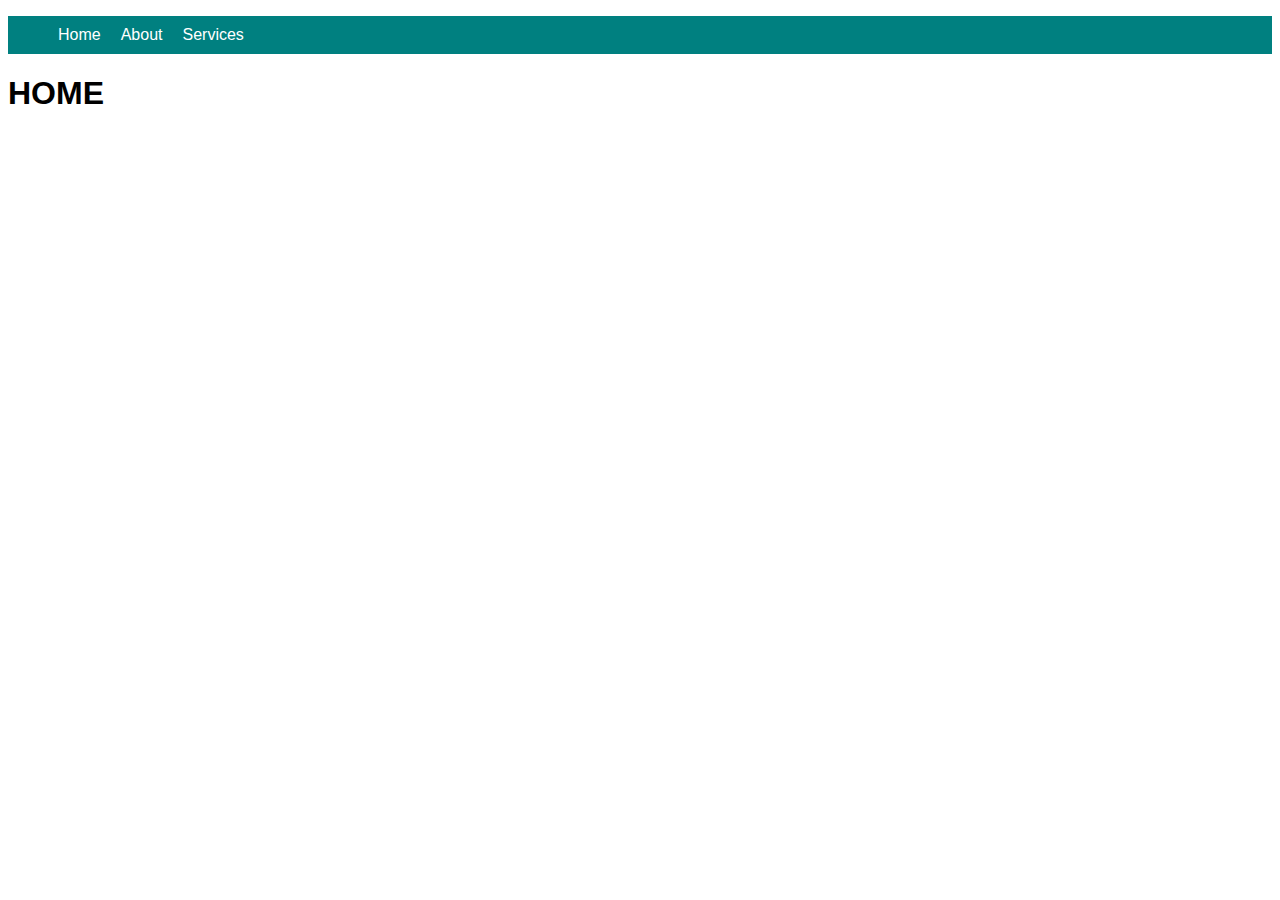
<file: 2- TUE/navigation 01/index.html>
<!DOCTYPE html>
<html lang="en">
  <head>
    <meta charset="UTF-8" />
    <meta name="viewport" content="width=device-width, initial-scale=1.0" />
    <title>Navbar</title>
    <link rel="stylesheet" href="css/style.css" />
  </head>
  <body>
    <ul>
      <li><a href="index.html">Home</a></li>
      <li><a href="about.html">About</a></li>
      <li><a href="service.html">Services</a></li>
    </ul>
    <h1>HOME</h1>
  </body>
</html>
</file>
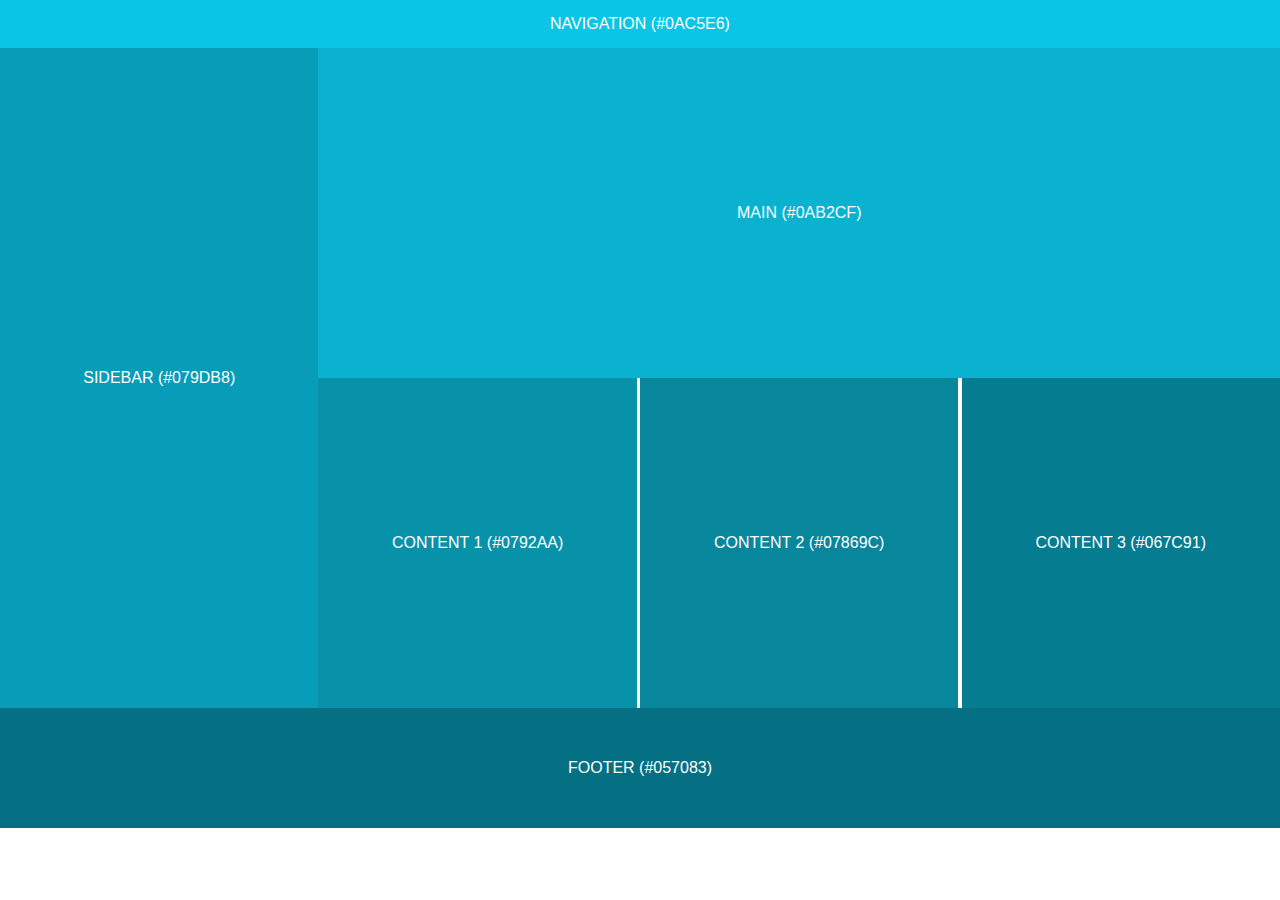
<file: 3- WED/flex 1/index.html>
<!DOCTYPE html>
<html lang="en">
<head>
    <meta charset="UTF-8">
    <meta name="viewport" content="width=device-width, initial-scale=1.0">
    <title>Flex</title>
    <link rel="stylesheet" href="css/style.css">
</head>
<body>
    <div class="container">
        <nav>Navigation (#0ac5e6)</nav>
        <div class="main-content">
            <div class="sidebar">SideBar (#079db8)</div>
            <div class="body-content">
                <main>Main (#0ab2cf)</main>
                <div class="content1">Content 1 (#0792aa)</div>
                <div class="content2">Content 2 (#07869c)</div>
                <div class="content3">Content 3 (#067c91)</div>
            </div>
        </div>
        
        <footer>Footer (#057083)</footer>
    </div>
</body>
</html>
</file>
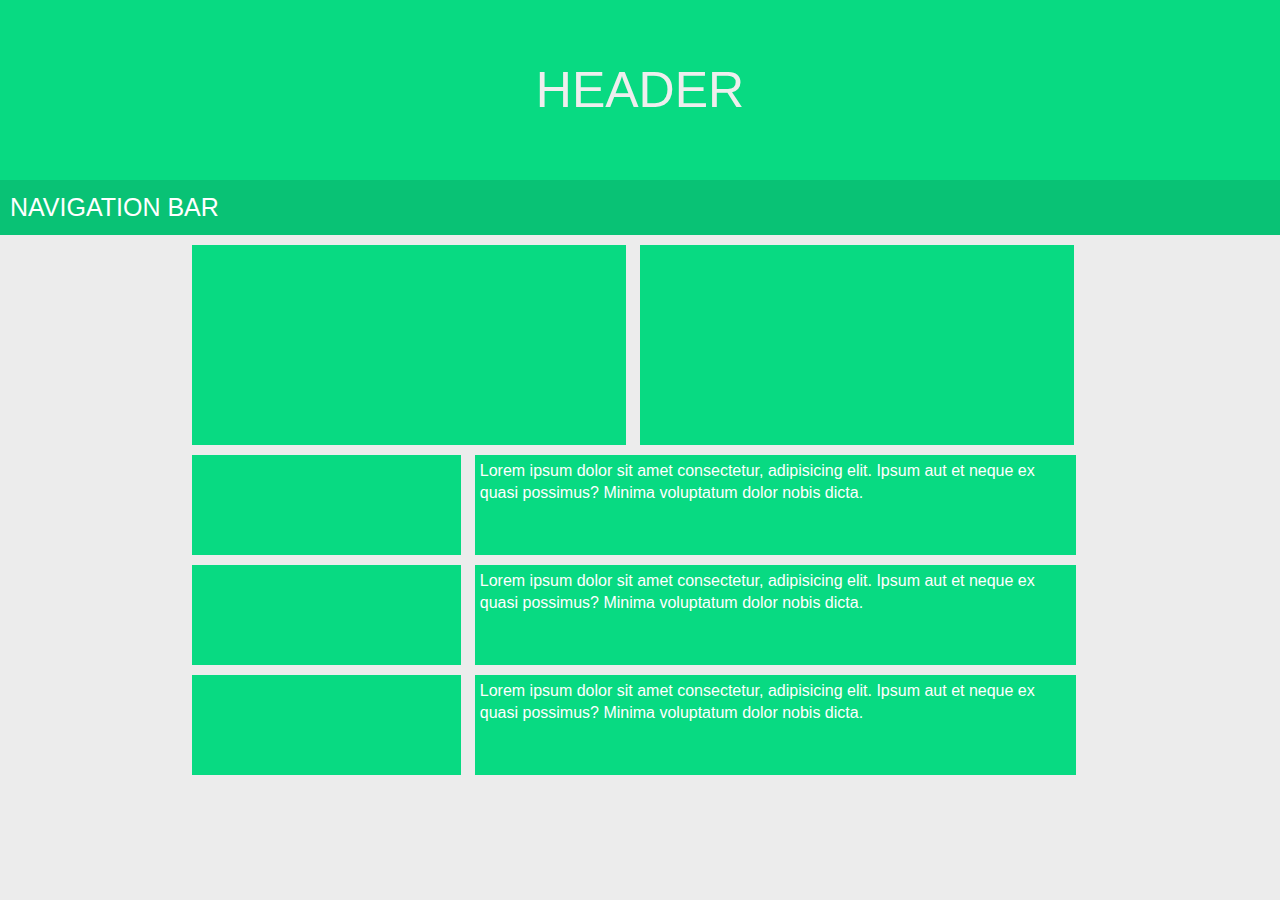
<file: 3- WED/flex 2/index.html>
<!DOCTYPE html>
<html lang="en">

<head>
    <meta charset="UTF-8">
    <meta name="viewport" content="width=device-width, initial-scale=1.0">
    <title>Flex</title>
    <link rel="stylesheet" href="css/main.css">
</head>

<body>
    <div class="container">
        <div class="header">Header</div>
        <nav>navigation bar</nav>
        <div class="content-body">

            <div class="main-box">
                <div class="box1"></div>
                <div class="box2"></div>
            </div>
            <div class="main-box">
                <div class="box"></div>
                <div class="text">Lorem ipsum dolor sit amet consectetur, adipisicing elit. Ipsum aut et neque ex quasi
                    possimus? Minima voluptatum dolor nobis dicta.</div>
            </div>
            <div class="main-box">
                <div class="box"></div>
                <div class="text">Lorem ipsum dolor sit amet consectetur, adipisicing elit. Ipsum aut et neque ex quasi
                    possimus? Minima voluptatum dolor nobis dicta.</div>
            </div>
            <div class="main-box">
                <div class="box"></div>
                <div class="text">Lorem ipsum dolor sit amet consectetur, adipisicing elit. Ipsum aut et neque ex quasi
                    possimus? Minima voluptatum dolor nobis dicta.</div>
            </div>

        </div>
    </div>
</body>

</html>
</file>
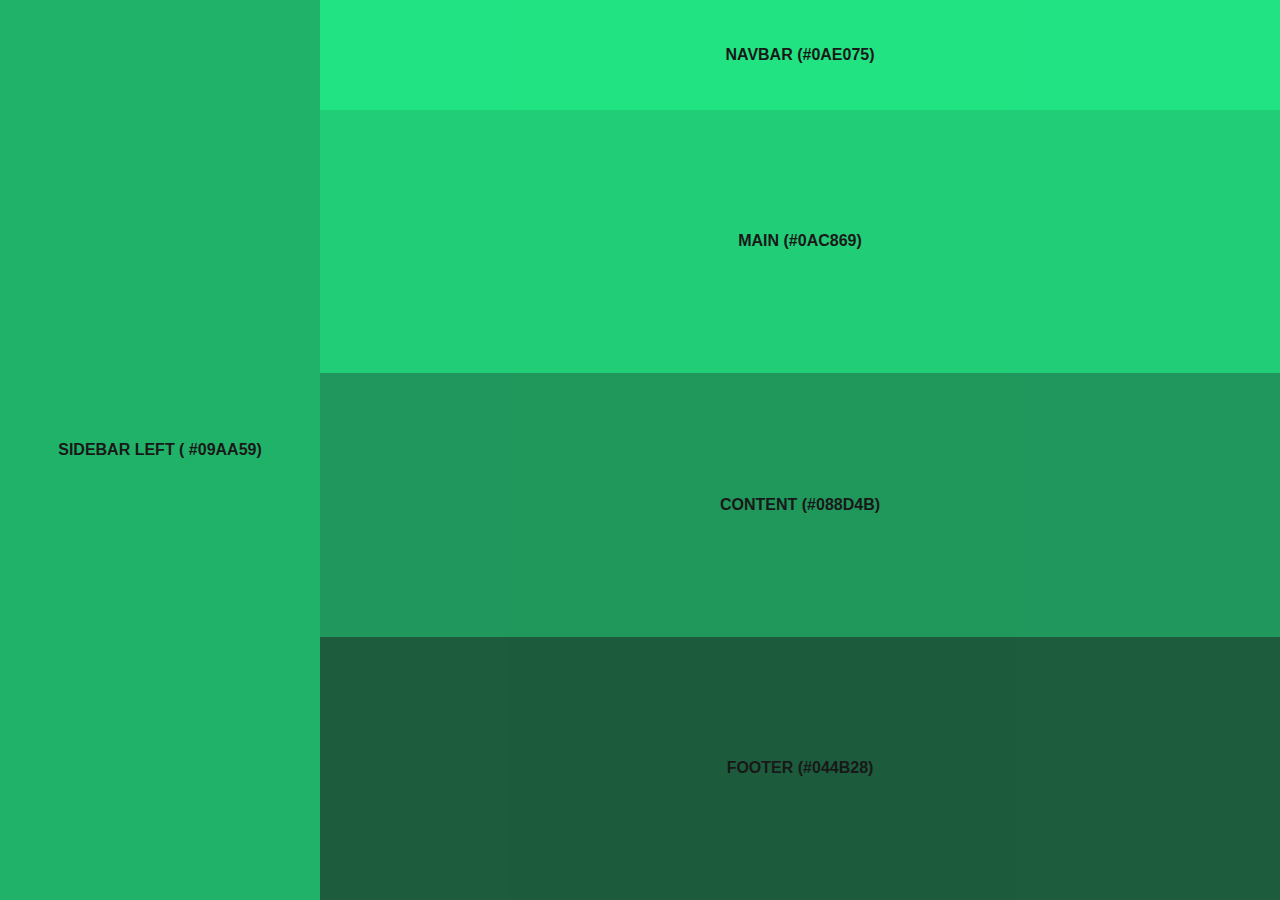
<file: 4- THU/grid 1/index.html>
<!DOCTYPE html>
<html lang="en">
<head>
    <meta charset="UTF-8">
    <meta name="viewport" content="width=device-width, initial-scale=1.0">
    <title>Grid</title>
    <link rel="stylesheet" href="css/app.css">
</head>
<body>
    <div class="container">
        <nav>Navbar (#0ae075)</nav>
        <main>Main (#0ac869)</main>
        <div class="sidebar-left">SideBar Left ( #09aa59)</div>
        <div class="content">Content (#088d4b)</div>
        <footer>Footer (#044b28)</footer>
    </div>
</body>
</html>
</file>
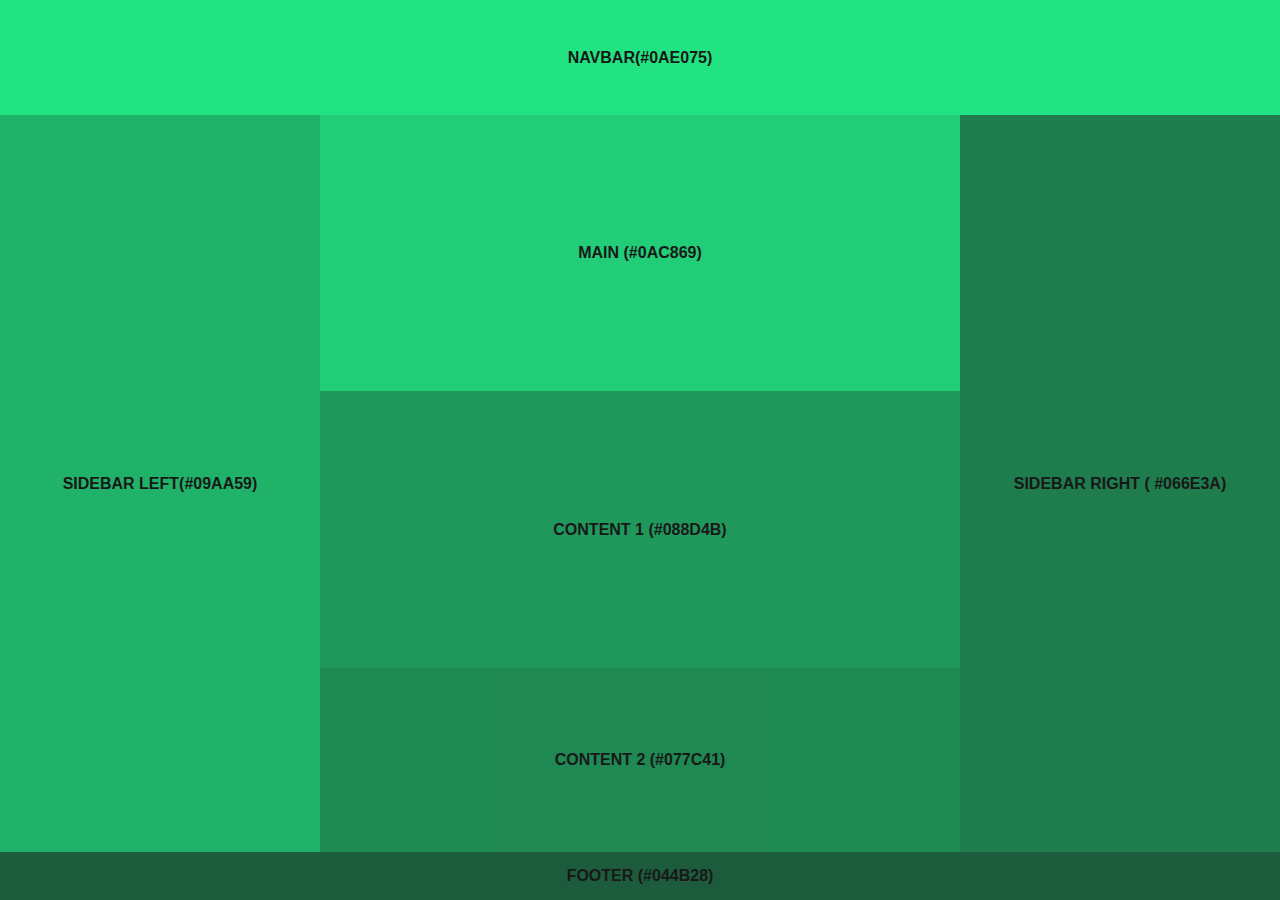
<file: 4- THU/grid 2/index.html>
<!DOCTYPE html>
<html lang="en">
<head>
    <meta charset="UTF-8">
    <meta name="viewport" content="width=device-width, initial-scale=1.0">
    <title>Grid</title>
    <link rel="stylesheet" href="css/app.css">
</head>
<body>
    <div class="container">
        <nav>Navbar(#0ae075)</nav>
        <main>Main (#0ac869)</main>
        <div class="sidebar-left">SideBar Left(#09aa59)</div>
        <div class="content1">Content 1 (#088d4b)</div>
        <div class="content2">Content 2 (#077c41)</div>
        <div class="sidebar-right">Sidebar right ( #066e3a)</div>
        <footer>Footer (#044b28)</footer>
    </div>
</body>
</html>
</file>
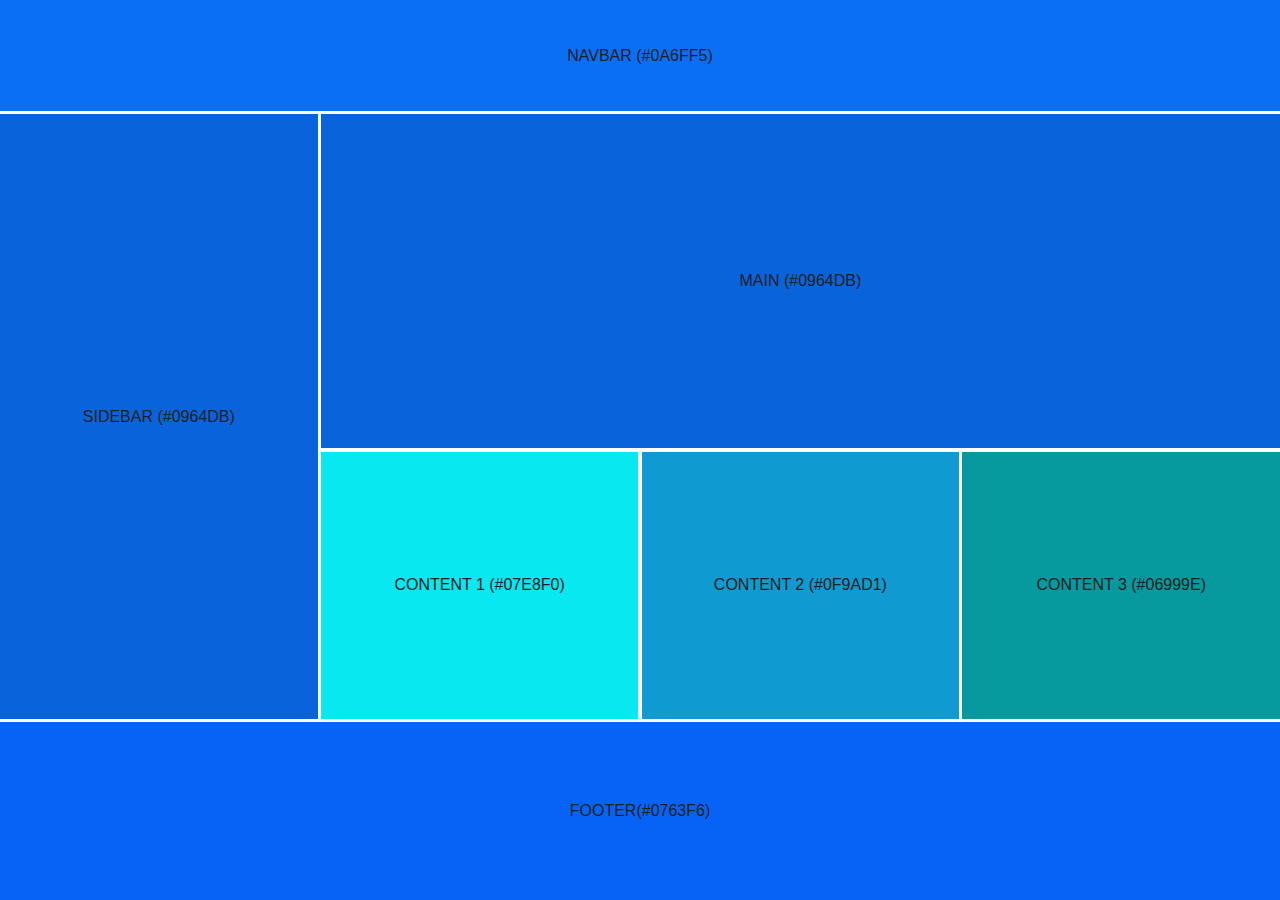
<file: 4- THU/grid 3/index.html>
<!DOCTYPE html>
<html lang="en">
<head>
    <meta charset="UTF-8">
    <meta name="viewport" content="width=device-width, initial-scale=1.0">
    <title>Grid</title>
    <link rel="stylesheet" href="css/app.css">
</head>
<body>
    <div class="container">
        <nav>Navbar (#0a6ff5)</nav>
        <main>Main (#0964db)</main>
        <div class="sidebar">SideBar (#0964db)</div>
        <div class="content1">Content 1 (#07e8f0)</div>
        <div class="content2">Content 2 (#0f9ad1)</div>
        <div class="content3">Content 3 (#06999e)</div>
        <footer>Footer(#0763f6)</footer>
    </div>
</body>
</html>
</file>
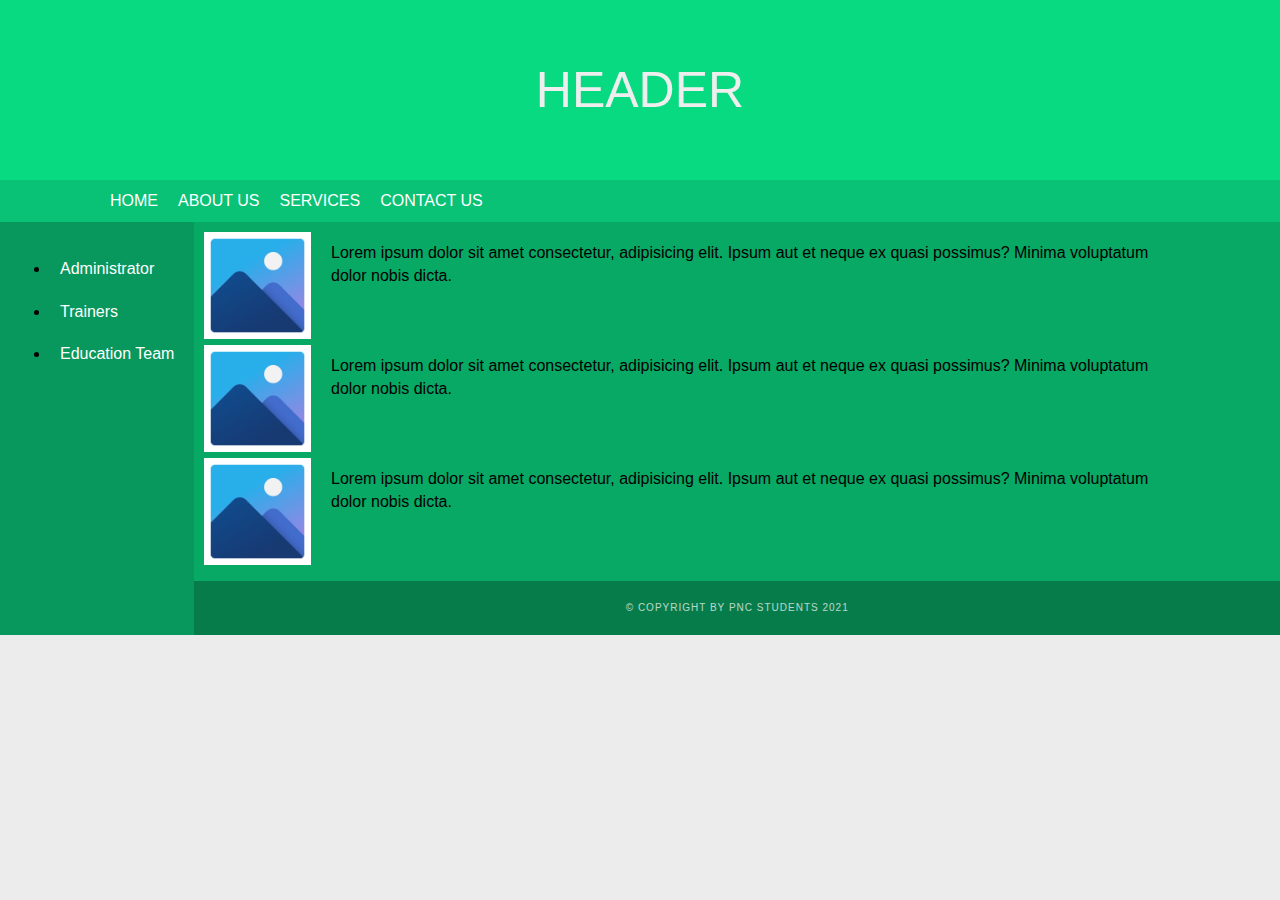
<file: 5 - FRI/flex-grid/index.html>
<!DOCTYPE html>
<html lang="en">

<head>
    <meta charset="UTF-8">
    <meta name="viewport" content="width=device-width, initial-scale=1.0">
    <title>Friday </title>
    <link rel="stylesheet" href="css/main.css">
</head>

<body>
    <div class="container">
        <div class="header">Header</div>
        <nav>
            <ul>
                <li><img src="icons.png" alt="" class="hamburger"></li>
            </ul>
            <ul>
                <li><a href="#">Home</a></li>
                <li><a href="#">about us</a></li>
                <li><a href="#">services</a></li>
                <li><a href="#">contact us</a></li>
            </ul>
        </nav>
    </div>
    <div class="content">
        <div class="main">
            <div class="main-box">
                <div class="box"><img src="imag.png" alt="" class="con"></div>
                <div class="text">Lorem ipsum dolor sit amet consectetur, adipisicing elit. Ipsum aut et neque ex quasi
                    possimus? Minima voluptatum dolor nobis dicta.</div>
            </div>
            <div class="main-box">
                <div class="box"><img src="imag.png" alt="" class="con"></div>
                <div class="text">Lorem ipsum dolor sit amet consectetur, adipisicing elit. Ipsum aut et neque ex quasi
                    possimus? Minima voluptatum dolor nobis dicta.</div>
            </div>
            <div class="main-box">
                <div class="box"><img src="imag.png" alt="" class="con"></div>
                <div class="text">Lorem ipsum dolor sit amet consectetur, adipisicing elit. Ipsum aut et neque ex quasi
                    possimus? Minima voluptatum dolor nobis dicta.</div>
            </div>
    
        </div>
        <div class="sidebar">
            <ul>
                <li><a href="#">Administrator</a></li>
                <li><a href="#">Trainers</a></li>
                <li><a href="#">Education Team</a></li>
            </ul>
        </div>
        <footer>
            <p>&copy; Copyright By PNC Students 2021</p>
        </footer>
    </div>
</body>

</html>
</file>
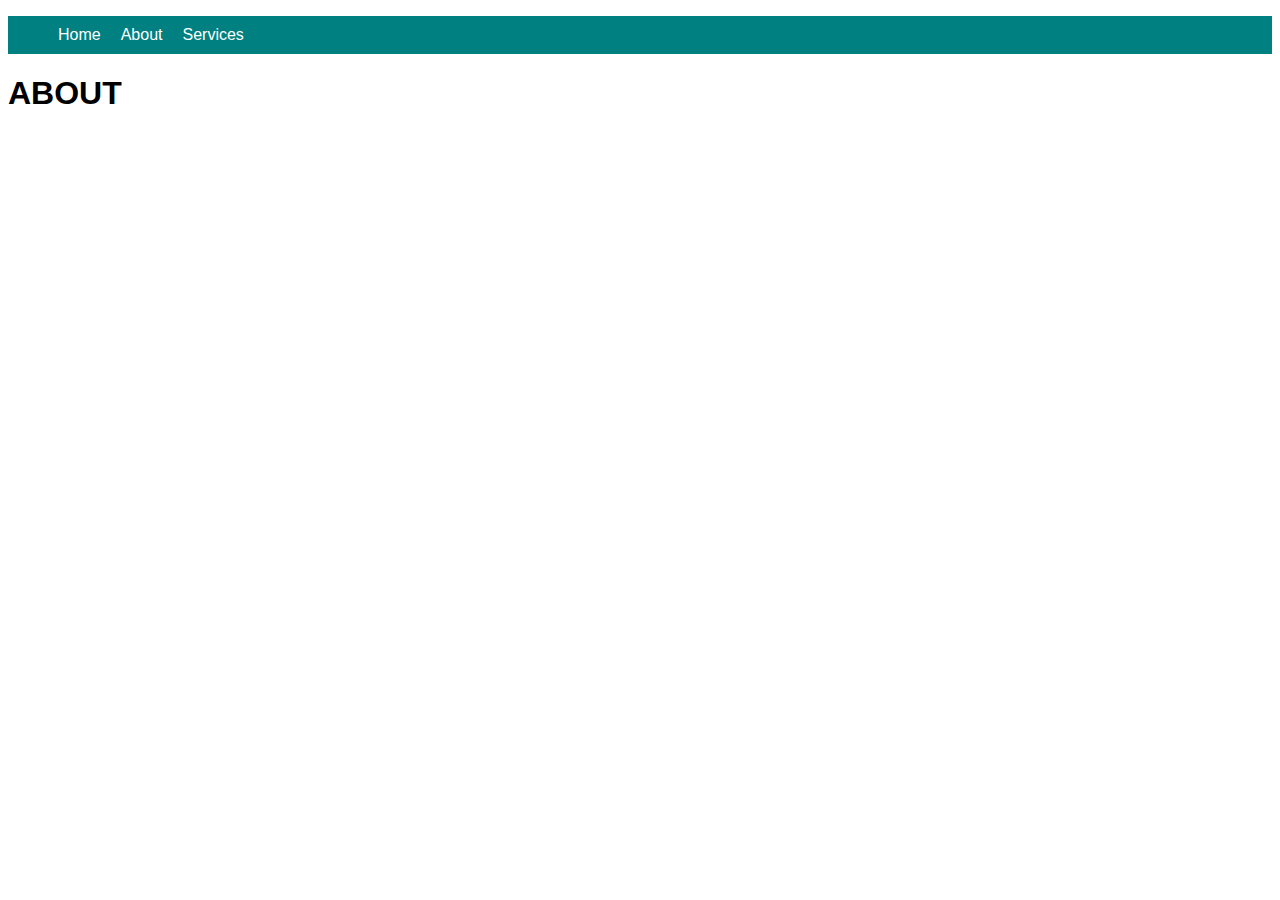
<file: 2- TUE/navigation 01/about.html>
<!DOCTYPE html>
<html lang="en">
  <head>
    <meta charset="UTF-8" />
    <meta name="viewport" content="width=device-width, initial-scale=1.0" />
    <title>Navbar</title>
    <link rel="stylesheet" href="css/style.css" />
  </head>
  <body>
    <ul>
      <li><a href="index.html">Home</a></li>
      <li><a href="about.html">About</a></li>
      <li><a href="service.html">Services</a></li>
    </ul>
    <h1>ABOUT</h1>
  </body>
</html>
</file>
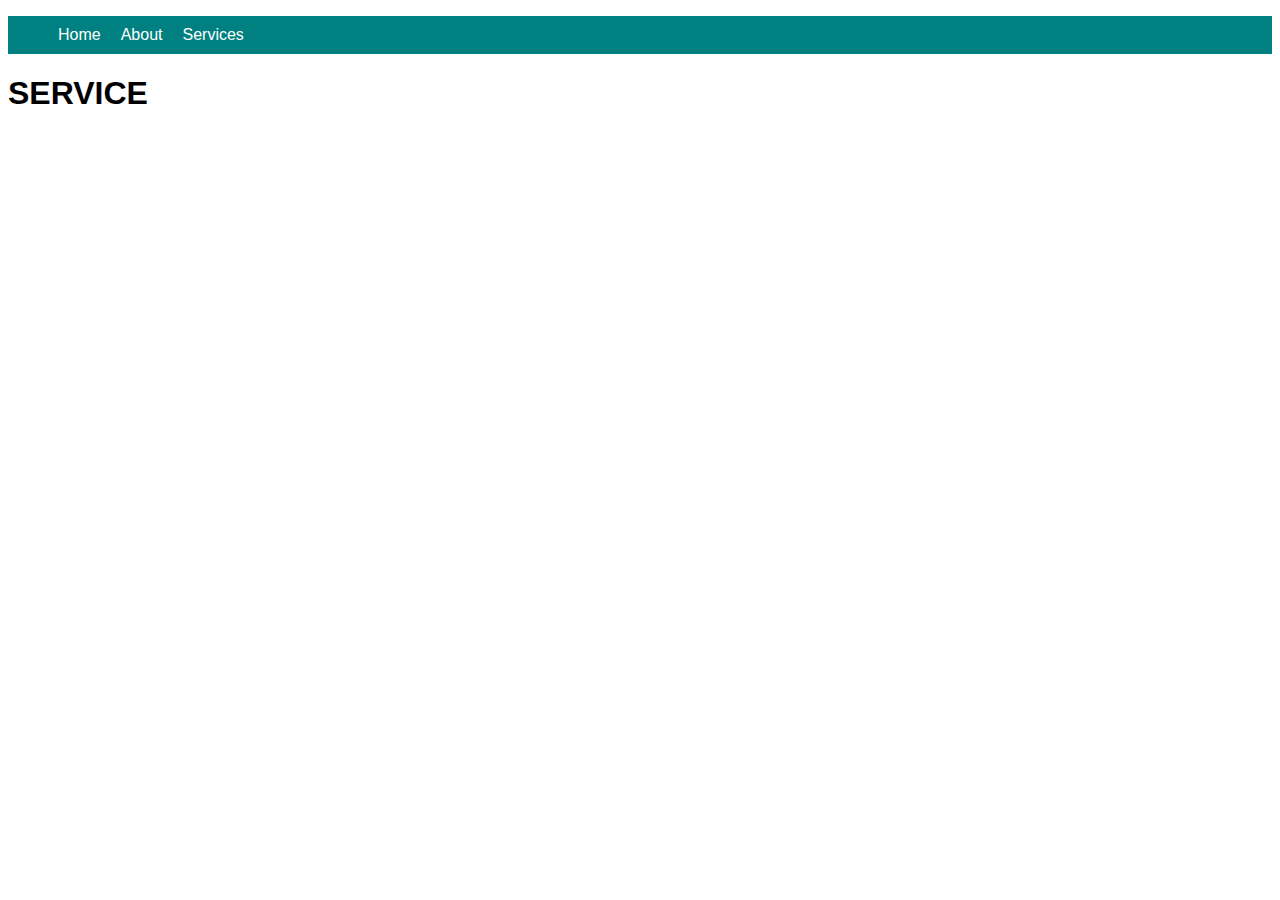
<file: 2- TUE/navigation 01/service.html>
<!DOCTYPE html>
<html lang="en">
  <head>
    <meta charset="UTF-8" />
    <meta name="viewport" content="width=device-width, initial-scale=1.0" />
    <title>Navbar</title>
    <link rel="stylesheet" href="css/style.css" />
  </head>
  <body>
    <ul>
      <li><a href="index.html">Home</a></li>
      <li><a href="about.html">About</a></li>
      <li><a href="service.html">Services</a></li>
    </ul>
    <h1>SERVICE</h1>
  </body>
</html>
</file>
<file: 2- TUE/navigation 01/css/style.css>
ul {
  display: flex;
  list-style: none;
  background: teal;
}
ul li {
  padding: 10px;
}
ul li a {
  text-decoration: none;
  font-family: sans-serif;
  color: #fff;
}

h1 {
  font-family: sans-serif;
}
</file>
<file: 3- WED/flex 1/css/style.css>
body {
  font-family: sans-serif;
  margin: 0;
  padding: 0;
  color: #fff;
  text-transform: uppercase;
}

.main-content {
  display: flex;
}

.body-content {
  width: 100%;
  display: flex;
  flex-wrap: wrap;
  justify-content: space-between;
}

nav,
main,
.sidebar,
.content1,
.content2,
.content3,
footer {
  padding: 15px;
  display: flex;
  justify-content: center;
  align-items: center;
}

nav {
  background: #0ac5e6;
}

main {
  background: #0ab2cf;
  width: 100%;
}

.sidebar {
  background: #079db8;
  width: 30%;
  height: 70vh;
}

.content1,
.content2,
.content3 {
  width: 30%;
}

.content1 {
  background: #0792aa;
}

.content2 {
  background: #07869c;
}

.content3 {
  background: #067c91;
}

footer {
  background: #057083;
  height: 10vh;
}

@media (max-width: 1192px) {
  .content1,
  .content2 {
    width: 46%;
  }

  .content3 {
    width: 100%;
  }
}

@media (max-width: 999px) {
  .content1,
  .content2,
  .content3 {
    width: 100%;
  }
}

@media (max-width: 500px) {
  .main-content {
    flex-direction: column;
  }

  .sidebar {
    width: auto;
    height: auto;
  }
}
</file>
<file: 3- WED/flex 2/css/main.css>
body {
  margin: 0;
  padding: 0;
  font-family: sans-serif;
  line-height: 1.4;
  background: rgb(236, 236, 236);
}

.header {
  background: #08da82;
  height: 20vh;
  font-size: 50px;
  display: flex;
  justify-content: center;
  align-items: center;
  color: #eee;
  text-transform: uppercase;
}
nav {
  background: #09c275;
  padding: 10px;
  font-size: 25px;
  text-transform: uppercase;
  color: #fff;
}
.content-body {
  display: flex;
  width: 70%;
  margin: auto;
  flex-direction: column;
}

.main-box {
  display: flex;
}
.box {
  width: 30%;
  height: 100px;
  background: #08da82;
  margin-top: 10px;
  margin-right: 14px;
}
.text {
  background: #08da82;
  margin-top: 10px;
  padding: 5px;
  color: #fff;
  width: 66%;
}
.box1,
.box2 {
  width: 50%;
  height: 200px;
  background: #08da82;
  margin-top: 10px;
  margin-right: 14px;
}

@media (max-width: 600px) {
  .main-box {
    display: flex;
    flex-direction: column;
  }
  .box,
  .text,
  .box1,
  .box2 {
    width: 100%;
    padding: 10px;
  }
}
</file>
<file: 4- THU/grid 1/css/app.css>
body {
  margin: 0;
  padding: 0;
}

.container {
  display: grid;
  height: 100vh;
  grid-template-columns: 1fr 1fr 1fr 1fr;
  grid-template-rows: 0.5fr 1.2fr 1.2fr 1.2fr;
  font-family: sans-serif;
  text-transform: uppercase;
  grid-template-areas:
    "sidebarLeft nav nav nav"
    "sidebarLeft main main main"
    "sidebarLeft content content content "
    "sidebarLeft footer footer footer";
}

nav,
main,
.sidebar-left,
.sidebar-right,
.content,
footer {
  display: flex;
  justify-content: center;
  align-items: center;
  font-weight: bold;
  opacity: 0.9;
}
nav {
  background: #0ae075;
  grid-area: nav;
}

main {
  background: #0ac869;
  grid-area: main;
}

.sidebar-left {
  background: #09aa59;
  grid-area: sidebarLeft;
}

.content {
  background: #088d4b;
  grid-area: content;
}

footer {
  background: #044b28;
  grid-area: footer;
}
</file>
<file: 4- THU/grid 2/css/app.css>
body {
    margin: 0;
    padding: 0;
}

.container {
    display: grid;
    height: 100vh;
    grid-template-columns: repeat(4, 1fr);
    grid-template-rows: 0.5fr 1.2fr 1.2fr 0.8fr;
    font-family: sans-serif;
    text-transform: uppercase;
    grid-template-areas: 
    "nav nav nav nav"
    "sidebarLeft main main sidebarRight"
    "sidebarLeft content1 content1 sidebarRight"
    "sidebarLeft content2 content2 sidebarRight"
    "footer footer footer footer";
    /* grid-gap: 0.2rem; */
}

nav,
main,
.sidebar-left,
.sidebar-right,
.content1,
.content2, 
footer {
    display: flex;
    justify-content: center;
    align-items: center;
    font-weight: bold;
    opacity: 0.9;
}
nav {
    background: #0ae075;
    grid-area: nav;
}

main {
    background: #0ac869;
    grid-area: main;
}

.sidebar-left {
    background: #09aa59;
    grid-area: sidebarLeft;
}

.content1 {
    background: #088d4b;
    grid-area: content1;
}

.content2 {
    background: #077c41;
    grid-area: content2;
}
.sidebar-right {
    background: #066e3a;
    grid-area: sidebarRight;
}
footer {
    background: #044b28;
    grid-area: footer;
    padding: 15px;
}

@media (max-width: 600px) {
    .container {
        grid-template-columns: 1fr;
        grid-template-rows: 1fr 1fr 1fr 1fr 1fr 1fr;
        grid-template-areas: 
        "nav"
        "sidebarLeft"
        "sidebarRight"
        "main"
        "content1"
        "content2"
        "footer";
    }
}
</file>
<file: 4- THU/grid 3/css/app.css>
body {
    margin: 0;
    padding: 0;
}

.container {
    display: grid;
    height: 100vh;
    grid-template-columns: repeat(4, 1fr);
    grid-template-rows: 0.5fr 1.5fr 1.2fr 0.8fr;
    font-family: sans-serif;
    text-transform: uppercase;
    grid-template-areas:
        "navbar navbar navbar navbar"
        "sidebar main main main"
        "sidebar content1 content2 content3"
        "footer footer footer footer";
    grid-gap: 0.2rem;

}

nav {
    background: #0a6ff5;
    grid-area: navbar;
    display: flex;
    justify-content: center;
    align-items: center;
    color: #1f2020;
}

main {
    background: #0964db;
    grid-area: main;
    display: flex;
    justify-content: center;
    align-items: center;
    color: #1f2020;
}

.sidebar {
    background: #0964db;
    grid-area: sidebar;
    display: flex;
    justify-content: center;
    align-items: center;
    color: #1f2020;
}

.content1 {
    background: #07e8f0;
    grid-area: content1;
    display: flex;
    justify-content: center;
    align-items: center;
    color: #1f2020;

}

.content2 {
    background: #0f9ad1;
    grid-area: content2;
    display: flex;
    justify-content: center;
    align-items: center;
    color: #1f2020;
}

.content3 {
    background: #06999e;
    grid-area: content3;
    display: flex;
    justify-content: center;
    align-items: center;
    color: #1f2020;
}

footer {
    background: #0763f6;
    grid-area: footer;
    display: flex;
    justify-content: center;
    align-items: center;
    color: #1f2020;
}


@media (max-width: 600px) {
    .container {
        grid-template-columns: 1fr;
        grid-template-rows: 0.5fr 0.4fr 2.2fr 1.2fr 1.2fr 1.2fr 1fr;
        grid-template-areas:
            "navbar"
            "sidebar"
            "main"
            "content1"
            "content2"
            "content3"
            "footer";
    }
}
</file>
<file: 5 - FRI/flex-grid/css/main.css>
body {
    margin: 0;
    padding: 0;
    font-family: sans-serif;
    line-height: 1.4;
    background: rgb(236, 236, 236);
}
/* Header */
.header {
    background: #08da82;
    height: 20vh;
    font-size: 50px;
    display: flex;
    justify-content: center;
    align-items: center;
    color:#eee;
    text-transform: uppercase;
}
/* Menu */
nav {
    background: #09c275;
    text-transform: uppercase;
    color:#fff;
    display: flex;
}
nav ul {
    list-style:none;
    display: flex;
    margin: 0;
}
ul li {
    padding: 10px;
    cursor: pointer;
}
ul li a {
    text-decoration:none;
    color:#fff;
}
nav ul li:hover {
    background: #000;
}

.content {
    display: grid;
    grid-template-areas: 
    "sidebar sidebar main main"
    "sidebar sidebar footer footer";
}
.main,
.sidebar,
footer {
    padding: 10px;
}
.main {
    background: #08a865;
    grid-area: main;
    
}
.sidebar {
    background: #08975c;
    grid-area: sidebar;
}

footer {
    background: #077c4b;
    grid-area: footer;
}
footer p {
    opacity: 0.7;
    text-transform: uppercase;
    color:#fff;
    text-align: center;
    font-weight: none;
    font-size: 10px;
    letter-spacing: 1px;
}

.main-box {
    display: flex;
}

.box {
    width: 10%;
    margin-right:10px;
}
.text {
    padding: 10px;
    width: 80%;
}
.con {
    width: 100%;
}
.hamburger {
    width: 30px;
    display: none;
}

@media (max-width: 850px) {
   
    .box {
        width: 20%;
    }
    .text {
        width: 70%;
    }
}

@media (max-width: 670px) {
    .main-box {
        flex-direction: column;
    }
    .box,.text {
        width: 100%;
    }
    nav ul:nth-child(2) {
        display: none;
    }
    .hamburger {
        display: block;
    }
}
</file>
